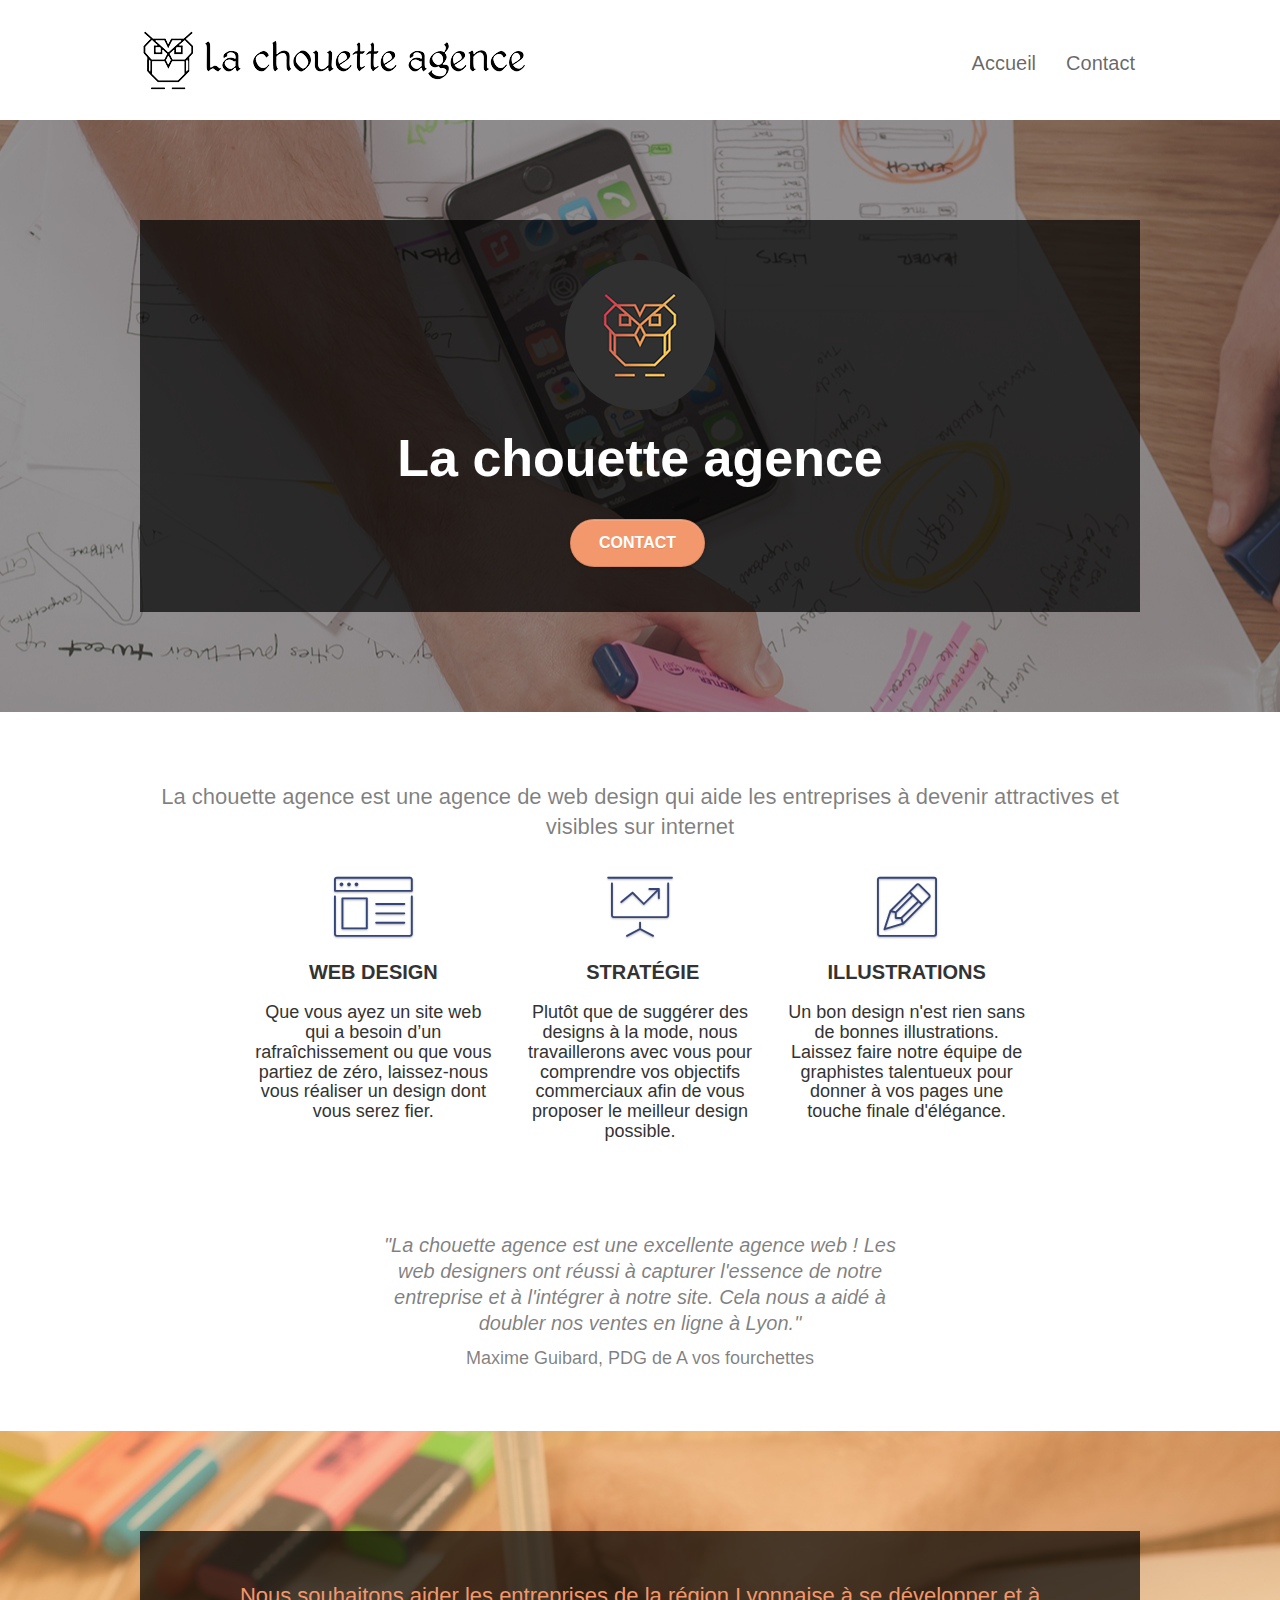
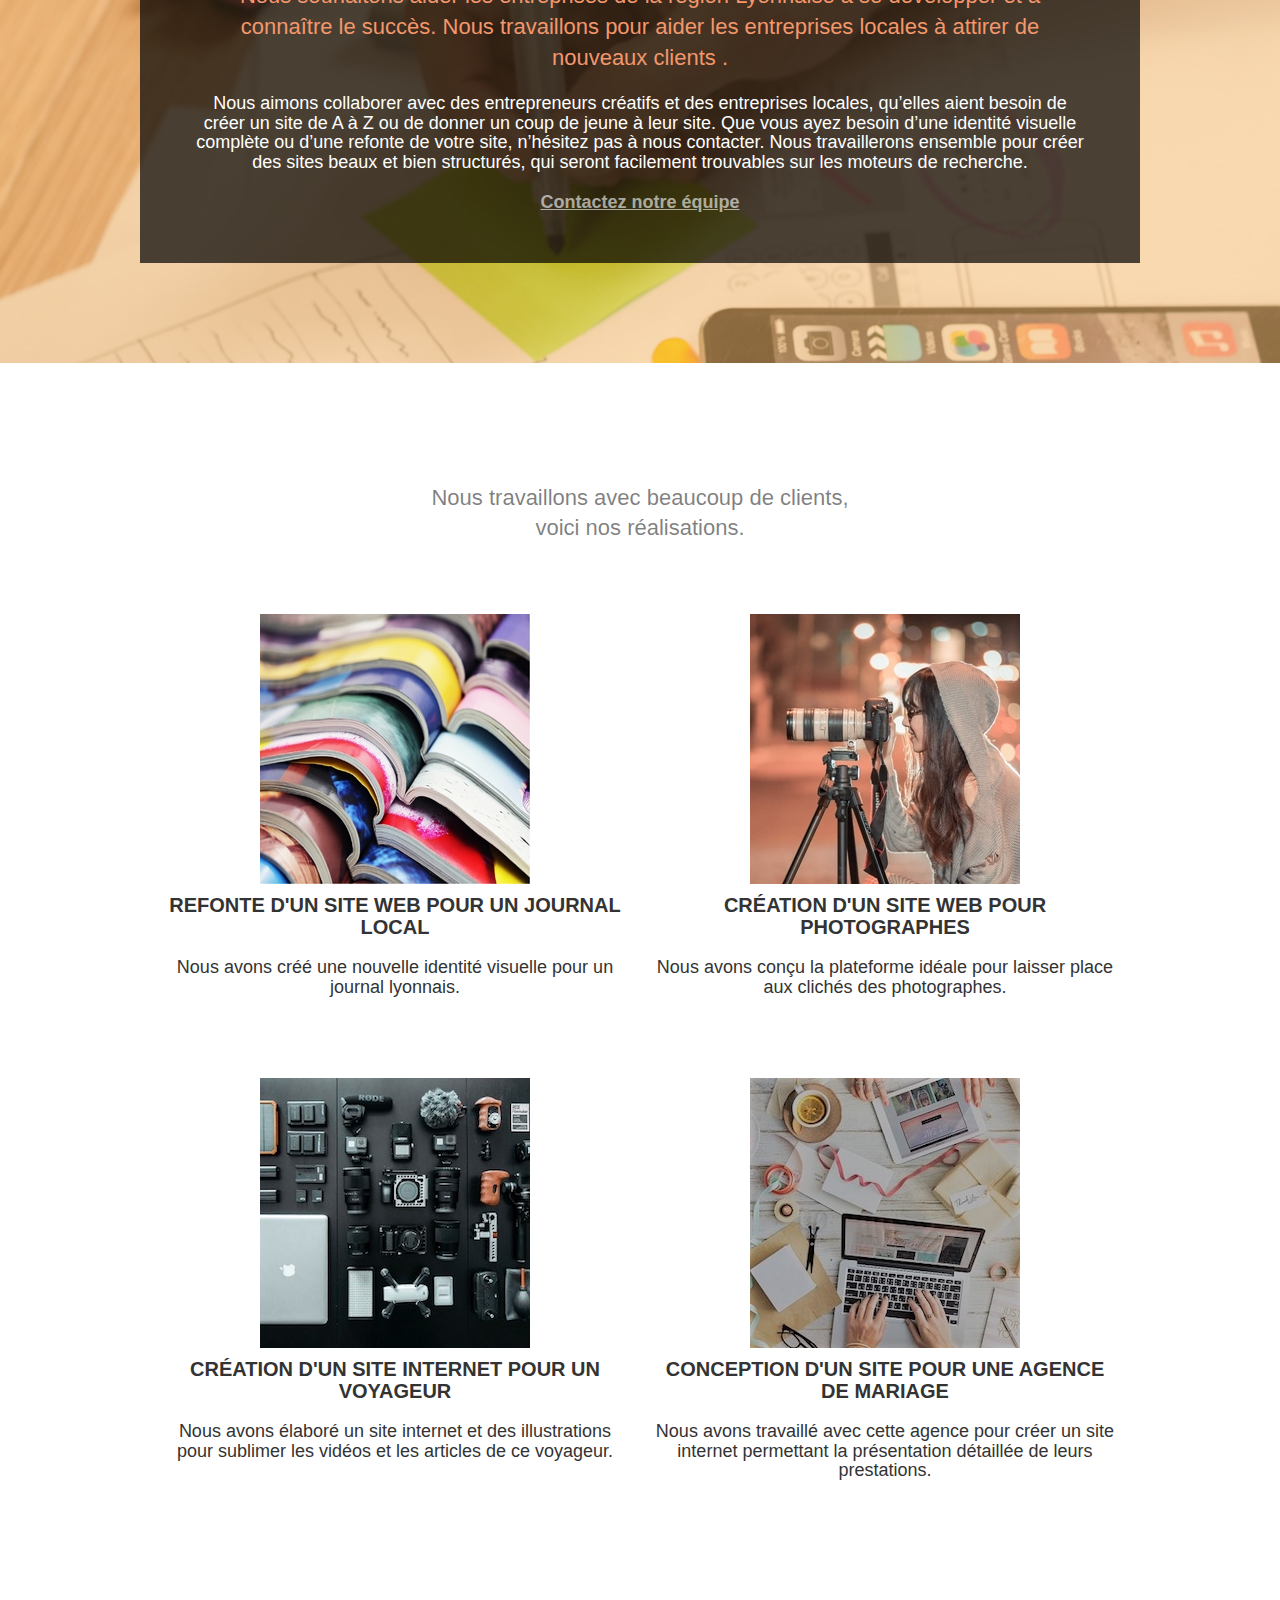
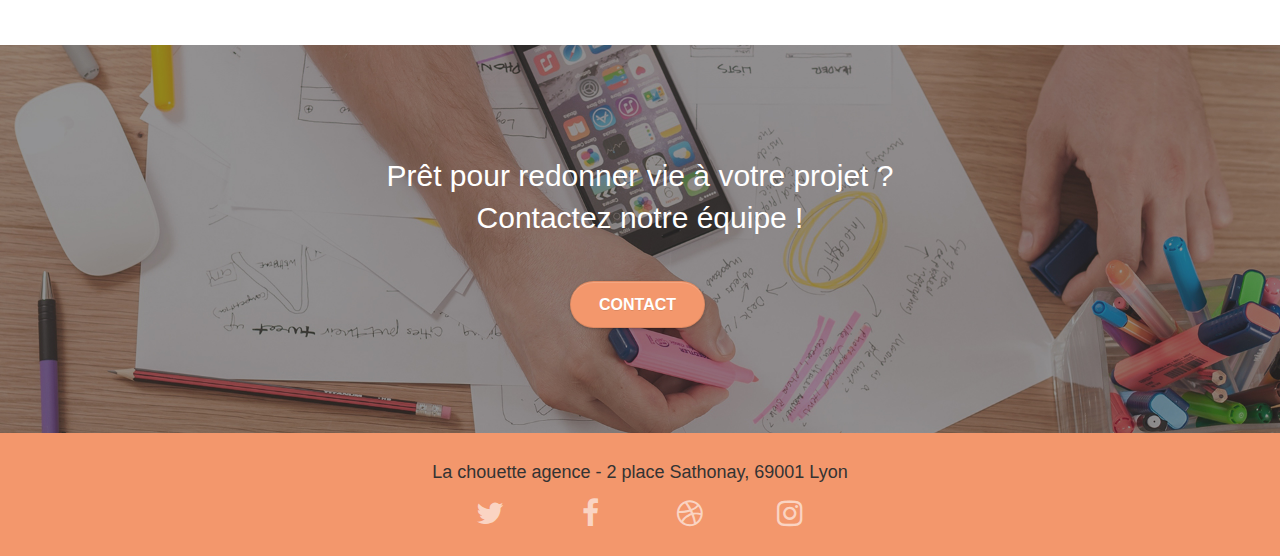
<file: index.html>
<!doctype html>
<html lang="fr">
<head>
    <meta charset="utf-8">
    <meta name="viewport" content="width=device-width, initial-scale=1, shrink-to-fit=no">
    <meta http-equiv="X-UA-Compatible" content="ie=edge">
    <meta name="robots" content="index,follow">
    <meta name="description" content="Découvrez La Chouette Agence, votre agence web et mobile à Lyon. Nous concevons pour vous des solutions digitales créatives, innovantes et sécurisées." />
    <link rel="icon" type="image/png" sizes="32x32" href="favicon.jpg">
    <link rel="stylesheet" type="text/css" href="./css/bootstrap.css">
    <link rel="stylesheet" type="text/css" href="style.css">
    <link rel="stylesheet" type="text/css" href="./css/font-awesome.css">
    <link rel="stylesheet" type="text/css" href="./css/et-line.css" />

    <title>La Chouette Agence web et mobile à Lyon</title>

    <!-- Analytics -->

    <!-- Analytics END -->
</head>

<body>
<!-- Principal conteneur -->
<div class="page-container">

    <!-- header -->
    <header class="bloc bgc-white l-bloc " id="bloc-0">
        <div class="container bloc-sm">
            <nav class="navbar row">
                <div class="navbar-header">
                    <a class="navbar-brand" href="index.html"><img src="img/logo_chouette_agence.png" alt="logo la chouette agence" height="72" /></a>
                    <button id="nav-toggle" type="button" class="ui-navbar-toggle navbar-toggle" data-toggle="collapse" data-target=".navbar-1">
                        <span class="sr-only">Toggle navigation</span><span class="icon-bar"></span><span
                            class="icon-bar"></span><span class="icon-bar"></span>
                    </button>
                </div>
                <div class="collapse navbar-collapse navbar-1 special-dropdown-nav">
                    <ul class="site-navigation nav navbar-nav">
                        <li>
                            <a href="index.html">Accueil</a>
                        </li>
                        <li>
                            <a href="contact.html">Contact</a>
                        </li>
                    </ul>
                </div>
            </nav>
        </div>
    </header>
    <!-- header END -->

    <main>
        <!-- section-presentation -->
        <section class="bloc d-bloc bg-t-edge bg-banner" id="bloc-1-hero">
            <div class="container bloc-lg">
                <div class="row tight-width-whitespace black-background">
                    <div class="col-sm-12">
                        <img src="img/logo.png" class="center-block image-resize-mode" alt="Logo de la chouette agence" />
                        <h1 class="text-center hero-bloc-text btn-rd white">
                            La chouette agence
                        </h1>
                        <div class="text-center">
                            <a href="contact.html" class="btn btn-lg btn-clean btn-rd cta-hero btn-atomic-tangerine" id="cta-hero">Contact</a>
                        </div>
                    </div>
                </div>
            </div>
        </section>
        <!-- section-presentation END -->

        <!-- bloc-2-services -->
        <div class="bloc bgc-white l-bloc" id="bloc-2-services">
            <div class="container bloc-md">
                <div class="row">
                    <div class="col-sm-12 text-center">
                        <h2>La chouette agence est une agence de web design qui aide les entreprises à devenir attractives et visibles sur internet</h2>
                    </div>
                </div>
                <div class="row offset-lg med-width-whitespace">
                    <div class="col-sm-4">
                        <div class="text-center">
                            <span class="et-icon-browser sm-shadow icon-dark-slate-blue icons icon-lg"></span>
                        </div>
                        <h3 class="mg-md text-center">
                            Web design
                        </h3>
                        <div class="text-center">
                            <h4>
                                Que vous ayez un site web qui a besoin d&rsquo;un rafraîchissement ou que vous partiez de zéro, laissez-nous vous réaliser un design dont vous serez fier.
                            </h4>
                        </div>
                    </div>
                    <div class="col-sm-4">
                        <div class="text-center">
                            <span class="et-icon-presentation sm-shadow icon-dark-slate-blue icons icon-lg"></span>
                        </div>
                        <h3 class="mg-md text-center">
                            &nbsp;Stratégie
                        </h3>
                        <div class="text-center">
                            <h4>
                                Plutôt que de suggérer des designs à la mode, nous travaillerons avec vous pour comprendre vos objectifs commerciaux afin de vous proposer le meilleur design possible.
                            </h4>
                        </div>
                    </div>
                    <div class="col-sm-4">
                        <div class="text-center">
                            <span class="et-icon-edit sm-shadow icon-dark-slate-blue icons icon-lg"></span>
                        </div>
                        <h3 class="mg-md text-center">
                            Illustrations
                        </h3>
                        <div class="text-center">
                            <h4>Un bon design n'est rien sans de bonnes illustrations. Laissez faire notre équipe de graphistes talentueux pour donner à vos pages une touche finale d'élégance.</h4>
                        </div>
                    </div>
                </div>
                <div class="row offset-lg offset">
                    <div class="col-xs-12 col-md-8 col-md-offset-2 text-center">
                        <p class="statement-bloc-text">"La chouette agence est une excellente agence web ! Les web designers ont réussi à capturer l'essence de notre entreprise et à l'intégrer à notre site. Cela nous a aidé à doubler nos ventes en ligne à Lyon."</p>
                        <p></p>
                        <p>Maxime Guibard, PDG de A vos fourchettes</p>
                    </div>
                </div>
            </div>
        </div>
        <!-- bloc-2-services END -->

        <!-- bloc-3-what-i-do -->
        <div class="bloc tc-white bgc-atomic-tangerine bg-presentation d-bloc" id="bloc-3-what-i-do">
            <div class="container bloc-lg">
                <div class="row tight-width-whitespace black-background">
                    <div class="col-sm-12">
                        <h2 class="mg-md text-center tc-white">
                            Nous souhaitons aider les entreprises de la région Lyonnaise à se développer et à connaître le succès. Nous travaillons pour aider les entreprises locales à attirer de nouveaux clients .<br>
                        </h2>
                        <h4 class="text-center white">
                            Nous aimons collaborer avec des entrepreneurs créatifs et des entreprises locales, qu’elles aient besoin de créer un site de A à Z ou de donner un coup de jeune à leur site. Que vous ayez besoin d’une identité visuelle complète ou d’une refonte de votre
                            site, n’hésitez pas à nous contacter. Nous travaillerons ensemble pour créer des sites beaux et bien structurés, qui seront facilement trouvables sur les moteurs de recherche.<br>
                            <br><a class="ltc-white bold-link" href="contact.html">Contactez notre équipe</a><br>
                        </h4>
                    </div>
                </div>
            </div>
        </div>
        <!-- bloc-3-what-i-do END -->

        <!-- bloc-4-portfolio -->
        <div class="bloc bgc-white l-bloc" id="bloc-4-portfolio">
            <div class="container bloc-lg">
                <div class="row">
                    <div class="col-sm-12 text-center">
                        <h2>
                            Nous travaillons avec beaucoup de clients, <br /> voici nos réalisations.
                        </h2>
                    </div>
                </div>
                <div class="row bgc-white tight-width-whitespace portfolio-row">
                    <div class="col-sm-6">
                        <a href="#" data-lightbox="img/01_newspaper_med.jpg" data-gallery-id="gallery-1" data-caption="Refonte d'un site web pour un journal local" data-frame="snapshot-lb"><img src="img/01_newspaper_small.jpg" class="center-block" alt="Site web pour un journal local" /></a>
                        <h3 class="mg-md text-center">
                            Refonte d'un site web pour un journal local
                        </h3>
                        <h4 class="text-center">
                            Nous avons créé une nouvelle identité visuelle pour un journal lyonnais.
                        </h4>
                    </div>
                    <div class="col-sm-6">
                        <a href="#" data-lightbox="img/02_photographer_med.jpg" data-gallery-id="gallery-1" data-caption="Création d'un site web pour photographes" data-frame="snapshot-lb"><img src="img/02_photographer_small.jpg" class="center-block" alt="site web pour photographes" /></a>
                        <h3 class="mg-md text-center">
                            Création d'un site web pour photographes
                        </h3>
                        <h4 class="text-center">
                            Nous avons conçu la plateforme idéale pour laisser place aux clichés des photographes.
                        </h4>
                    </div>
                </div>
                <div class="row bgc-white tight-width-whitespace portfolio-row">
                    <div class="col-sm-6">
                        <a href="#" data-lightbox="img/03_travel_med.jpg" data-gallery-id="gallery-1" data-caption="Création d'un site internet pour un voyageur" data-frame="snapshot-lb"><img src="img/03_travel_small.jpg" class="center-block" alt="site web pour voyageur" /></a>
                        <h3 class="mg-md text-center">
                            Création d'un site internet pour un voyageur
                        </h3>
                        <h4 class="text-center">
                            Nous avons élaboré un site internet et des illustrations pour sublimer les vidéos et les articles de ce voyageur.
                        </h4>
                    </div>
                    <div class="col-sm-6">
                        <a href="#" data-lightbox="img/04_wedding_med.jpg" data-gallery-id="gallery-1" data-caption="Conception d'un site pour une agence de mariage" data-frame="snapshot-lb"><img src="img/04_wedding_small.jpg" class="center-block" alt="Création d'un site web pour agence de mariage" /></a>
                        <h3 class="mg-md text-center">
                            Conception d'un site pour une agence de mariage
                        </h3>
                        <h4 class="text-center">
                            Nous avons travaillé avec cette agence pour créer un site internet permettant la présentation détaillée de leurs prestations.
                        </h4>
                    </div>
                </div>
            </div>
        </div>
        <!-- bloc-4-portfolio END -->


        <!-- bloc-5-cta -->
        <div class="bloc bgc-dark-slate-blue bg-banner d-bloc" id="bloc-5-cta">
            <div class="container bloc-lg">
                <div class="row">
                    <h2 class="mg-md text-center white">Prêt pour redonner vie à votre projet ?<br /> Contactez notre équipe !</h2>
                    <div class="col-sm-12 text-center">
                        <a href="contact.html" class="btn btn-atomic-tangerine btn-clean btn-rd btn-lg cta-hero">Contact</a>
                    </div>
                </div>
            </div>
        </div>
        <!-- bloc-5-cta END -->
    </main>
    <!-- Footer - bloc-8 -->
    <footer class="bloc bgc-atomic-tangerine d-bloc" id="bloc-8">
        <div class="container bloc-sm">
            <div class="row">
                <div class="col-sm-12">
                    <h4 class="text-center">
                        La chouette agence - 2 place Sathonay, 69001 Lyon<br>
                    </h4>
                    <div class="row ext-link">
                        <div class="col-sm-3">
                            <div class="text-center">
                                <a title="twitter" class="ext-link" href="https://twitter.com/" target=_blank><span
                                        class="fa fa-twitter icon-md"></span></a>
                            </div>
                        </div>
                        <div class="col-sm-3">
                            <div class="text-center">
                                <a title="facebook" class="ext-link" href="https://www.facebook.com//" target=_blank><span class="fa fa-facebook icon-md"></span></a>
                            </div>
                        </div>
                        <div class="col-sm-3">
                            <div class="text-center">
                                <a title="dribble" class="ext-link" href="https://dribbble.com/" target=_blank><span
                                        class="fa fa-dribbble icon-md"></span></a>
                            </div>
                        </div>
                        <div class="col-sm-3">
                            <div class="text-center">
                                <a title="instagram" class="ext-link" href="https://www.instagram.com/" target=_blank><span class="fa fa-instagram icon-md"></span></a>
                            </div>
                        </div>
                    </div>
                </div>
            </div>
        </div>
    </footer>
    <!-- Footer - bloc-8 END -->

</div>
<!-- Principal conteneur END -->

<script src="./js/jquery-2.1.0.js"></script>
<script src="./js/bootstrap.js"></script>
<script src="./js/blocs.js"></script>
<script src="./js/jquery.touchSwipe.js" defer></script>
<script src="./js/gmaps.js"></script>

</body>

</html>
</file>
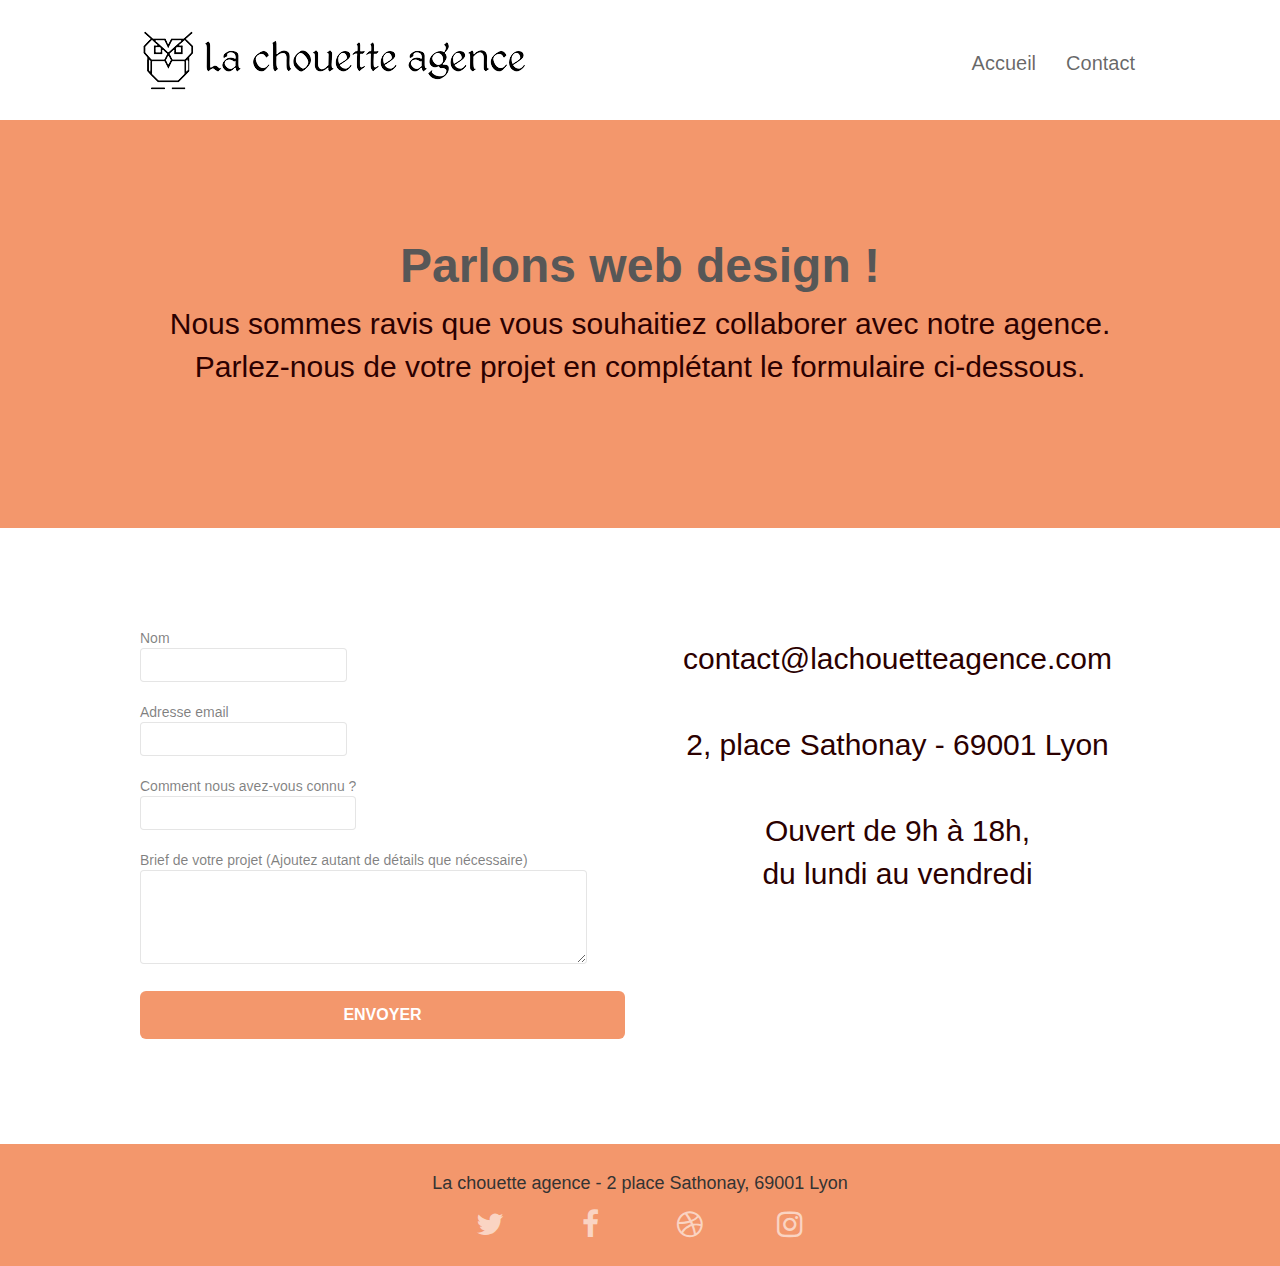
<file: contact.html>
<!doctype html>
<html lang="fr">

<head>
    <meta charset="utf-8">
    <meta name="description" content="Ensemble nous avons la possibilité de donner vie à vos projets d’applications web et mobile ! Contactez l’équipe de la Chouette Agence." />
    <meta name="viewport" content="width=device-width, initial-scale=1.0">
    <link rel="shortcut icon" type="image/png" href="favicon.jpg">

    <link rel="stylesheet" type="text/css" href="./css/bootstrap.css">
    <link rel="stylesheet" type="text/css" href="style.css">
    <link rel="stylesheet" type="text/css" href="./css/font-awesome.css">

    <title>Contactez la Chouette Agence</title>

    <!-- Analytics -->

    <!-- Analytics END -->

</head>

<body>
    <!-- Principal conteneur -->
    <div class="page-container">

        <!-- header -->
        <header class="bloc bgc-white l-bloc " id="bloc-0">
            <div class="container bloc-sm">
                <nav class="navbar row">
                    <div class="navbar-header">
                        <a class="navbar-brand" href="index.html" title="Accueil"><img src="img/logo_chouette_agence.png" alt="logo la chouette agence" height="72" /></a>
                        <button id="nav-toggle" type="button" class="ui-navbar-toggle navbar-toggle" data-toggle="collapse" data-target=".navbar-1">
							<span class="sr-only">Toggle navigation</span><span class="icon-bar"></span><span
								class="icon-bar"></span><span class="icon-bar"></span>
						</button>
                    </div>
                    <div class="collapse navbar-collapse navbar-1 special-dropdown-nav">
                        <ul class="site-navigation nav navbar-nav">
                            <li>
                                <a href="index.html">Accueil</a>
                            </li>
                            <li>
                                <a href="contact.html">Contact</a>
                            </li>
                        </ul>
                    </div>
                </nav>
            </div>
        </header>
        <!-- header END -->

        <!-- bloc-1-presentation -->
        <div class="bloc bgc-dark-slate-blue bg-banniere d-bloc bg-t-edge bloc-bg-texture texture-paper b-parallax" id="bloc-1-hero">
        </div>
        <!-- bloc-1-presentation END -->

        <!-- bloc-6 -->
        <div class="bloc bg-repeat bgc-atomic-tangerine d-bloc bloc-bg-texture" id="bloc-6">
            <div class="container bloc-lg">
                <div class="row">
                    <div class="col-sm-12">
                        <h1 class="text-center hero-bloc-text">
                            Parlons web design !
                        </h1>
                        <div class="text-center mg-lg">
                            Nous sommes ravis que vous souhaitiez collaborer avec notre agence.<br> Parlez-nous de votre projet en complétant le formulaire ci-dessous.
                        </div>
                    </div>
                </div>
            </div>
        </div>
        <!-- bloc-6 END -->

        <!-- bloc-7 -->
        <div class="bloc bgc-white l-bloc" id="bloc-7">
            <div class="container bloc-lg">
                <div class="row">
                    <div class="col-sm-6">
                        <form id="form_1">
                            <div class="form-group">
                                <label>
							Nom	
                            <input id="name" class="form-control" required placeholder="" />
					</label>
                            </div>
                            <div class="form-group">
                                <label>
							Adresse email
                            <input id="email" class="form-control" type="email" required placeholder="" />
					</label>
                            </div>
                            <div class="form-group">
                                <label>
							Comment nous avez-vous connu ?
							<input class="form-control" required id="input_504" placeholder="" />
						</label>

                            </div>
                            <div class="form-group">
                                <label>
							Brief de votre projet (Ajoutez autant de détails que nécessaire)<br>
                            <textarea id="message" class="form-control" rows="4" cols="50" required placeholder=""></textarea>
					</label>
                            </div>
                            <button class="bloc-button btn btn-lg btn-block cta-hero btn-atomic-tangerine" type="submit">
						Envoyer
					        </button>
                        </form>
                    </div>
                    <div class="col-sm-6 text-center mg-lg">
                        contact@lachouetteagence.com
                        <br><br>2, place Sathonay - 69001 Lyon
                        <br><br>Ouvert de 9h à 18h,<br>du lundi au vendredi
                    </div>
                </div>
            </div>
        </div>
        <!-- bloc-7 END -->

        <!-- ScrollToTop Button -->
        <div class="bloc-button btn btn-d scrollToTop" onclick="scrollToTarget('1')"><span class="fa fa-chevron-up"></span></div>
        <!-- ScrollToTop Button END-->

        <!-- Footer - bloc-8 -->
        <footer class="bloc bgc-atomic-tangerine d-bloc" id="bloc-8">
            <div class="container bloc-sm">
                <div class="row">
                    <div class="col-sm-12">
                        <h4 class="text-center">
                            La chouette agence - 2 place Sathonay, 69001 Lyon<br>
                        </h4>
                        <div class="row ext-link">
                            <div class="col-sm-3">
                                <div class="text-center">
                                    <a title="twitter" class="ext-link" href="https://twitter.com/" target=_blank><span
                                    class="fa fa-twitter icon-md"></span></a>
                                </div>
                            </div>
                            <div class="col-sm-3">
                                <div class="text-center">
                                    <a title="facebook" class="ext-link" href="https://www.facebook.com/" target=_blank><span class="fa fa-facebook icon-md"></span></a>
                                </div>
                            </div>
                            <div class="col-sm-3">
                                <div class="text-center">
                                    <a title="dribble" class="ext-link" href="https://dribbble.com/" target=_blank><span
                                    class="fa fa-dribbble icon-md"></span></a>
                                </div>
                            </div>
                            <div class="col-sm-3">
                                <div class="text-center">
                                    <a title="instagram" class="ext-link" href="https://www.instagram.com/" target=_blank><span class="fa fa-instagram icon-md"></span></a>
                                </div>
                            </div>
                        </div>
                    </div>
                </div>
            </div>
        </footer>
        <!-- Footer - bloc-8 END -->

    </div>
    <!-- Principal conteneur END -->

    <script src="./js/jquery-2.1.0.js"></script>
    <script src="./js/bootstrap.js"></script>
    <script src="./js/blocs.js"></script>
    <script src="./js/jquery.touchSwipe.js" defer></script>
    <script src="./js/gmaps.js"></script>

</body>

</html>
</file>
<file: style.css>
body {
    margin: 0;
    padding: 0;
    background: #FFF;
    overflow-x: hidden;
    -webkit-font-smoothing: antialiased;
    -moz-osx-font-smoothing: grayscale;
}

a,
button {
    transition: all .3s ease-in-out;
    outline: none!important;
}

a:hover {
    text-decoration: none;
    cursor: pointer;
}

#page-loading-blocs-notifaction {
    position: fixed;
    top: 0;
    bottom: 0;
    width: 100%;
    z-index: 100000;
    background: #FFFFFF url("img/pageload-spinner.gif") no-repeat center center;
}

.bloc {
    width: 100%;
    clear: both;
    background: 50% 50% no-repeat;
    padding: 0 50px;
    -webkit-background-size: cover;
    -moz-background-size: cover;
    -o-background-size: cover;
    background-size: cover;
    position: relative;
}

.bloc .container {
    padding-left: 0;
    padding-right: 0;
}

.bloc-lg {
    padding: 100px 50px;
}

.bloc-md {
    padding: 50px;
}

.bloc-sm {
    padding: 20px 50px;
}

.bg-center,
.bg-l-edge,
.bg-r-edge,
.bg-t-edge,
.bg-b-edge,
.bg-tl-edge,
.bg-bl-edge,
.bg-tr-edge,
.bg-br-edge,
.bg-repeat {
    -webkit-background-size: auto!important;
    -moz-background-size: auto!important;
    -o-background-size: auto!important;
    background-size: auto!important;
}

.bg-repeat {
    background: repeat;
}

.bg-t-edge {
    background: top no-repeat;
}

.bloc-bg-texture::before {
    content: "";
    background-size: 2px 2px;
    position: absolute;
    top: 0;
    bottom: 0;
    left: 0;
    right: 0;
}

.b-parallax {
    background-attachment: fixed;
}

.d-bloc {
    color: rgba(255, 255, 255, .7);
}

.d-bloc button:hover {
    color: rgba(255, 255, 255, .9);
}

.d-bloc .icon-round,
.d-bloc .icon-square,
.d-bloc .icon-rounded,
.d-bloc .icon-semi-rounded-a,
.d-bloc .icon-semi-rounded-b {
    border-color: rgba(255, 255, 255, .9);
}

.d-bloc .divider-h span {
    border-color: rgba(255, 255, 255, .2);
}

.d-bloc .a-btn,
.d-bloc .navbar a,
.d-bloc .navbar-brand,
.d-bloc a .icon-sm,
.d-bloc a .icon-md,
.d-bloc a .icon-lg,
.d-bloc a .icon-xl,
.d-bloc h1 a,
.d-bloc h2 a,
.d-bloc h3 a,
.d-bloc h4 a,
.d-bloc h5 a,
.d-bloc h6 a,
.d-bloc p a {
    color: rgba(255, 255, 255, .6);
}

.d-bloc .a-btn:hover,
.d-bloc .navbar a:hover,
.d-bloc .navbar-brand:hover,
.d-bloc a:hover .icon-sm,
.d-bloc a:hover .icon-md,
.d-bloc a:hover .icon-lg,
.d-bloc a:hover .icon-xl,
.d-bloc h1 a:hover,
.d-bloc h2 a:hover,
.d-bloc h3 a:hover,
.d-bloc h4 a:hover,
.d-bloc h5 a:hover,
.d-bloc h6 a:hover,
.d-bloc p a:hover {
    color: rgba(255, 255, 255, 1);
}

.d-bloc .navbar-toggle .icon-bar {
    background: rgba(255, 255, 255, 1);
}

.d-bloc .btn-wire,
.d-bloc .btn-wire:hover {
    color: rgba(255, 255, 255, 1);
    border-color: rgba(255, 255, 255, 1);
}

.d-bloc .panel {
    color: rgba(0, 0, 0, .5);
}

.d-bloc .panel button:hover {
    color: rgba(0, 0, 0, .7);
}

.d-bloc .panel icon {
    border-color: rgba(0, 0, 0, .7);
}

.d-bloc .panel .divider-h span {
    border-color: rgba(0, 0, 0, .1);
}

.d-bloc .panel .a-btn {
    color: rgba(0, 0, 0, .6);
}

.d-bloc .panel .a-btn:hover {
    color: rgba(0, 0, 0, 1);
}

.d-bloc .panel .btn-wire,
.d-bloc .panel .btn-wire:hover {
    color: rgba(0, 0, 0, .7);
    border-color: rgba(0, 0, 0, .3);
}

.d-bloc .panel,
.l-bloc {
    color: rgba(0, 0, 0, .5);
}

.d-bloc .panel button:hover,
.l-bloc button:hover {
    color: rgba(0, 0, 0, .7);
}

.l-bloc .icon-round,
.l-bloc .icon-square,
.l-bloc .icon-rounded,
.l-bloc .icon-semi-rounded-a,
.l-bloc .icon-semi-rounded-b {
    border-color: rgba(0, 0, 0, .7);
}

.d-bloc .panel .divider-h span,
.l-bloc .divider-h span {
    border-color: rgba(0, 0, 0, .1);
}

.d-bloc .panel .a-btn,
.l-bloc .a-btn,
.l-bloc .navbar a,
.l-bloc .navbar-brand,
.l-bloc a .icon-sm,
.l-bloc a .icon-md,
.l-bloc a .icon-lg,
.l-bloc a .icon-xl,
.l-bloc h1 a,
.l-bloc h2 a,
.l-bloc h3 a,
.l-bloc h4 a,
.l-bloc h5 a,
.l-bloc h6 a,
.l-bloc p a {
    color: rgba(0, 0, 0, .6);
}

.d-bloc .panel .a-btn:hover,
.l-bloc .a-btn:hover,
.l-bloc .navbar a:hover,
.l-bloc .navbar-brand:hover,
.l-bloc a:hover .icon-sm,
.l-bloc a:hover .icon-md,
.l-bloc a:hover .icon-lg,
.l-bloc a:hover .icon-xl,
.l-bloc h1 a:hover,
.l-bloc h2 a:hover,
.l-bloc h3 a:hover,
.l-bloc h4 a:hover,
.l-bloc h5 a:hover,
.l-bloc h6 a:hover,
.l-bloc p a:hover {
    color: rgba(0, 0, 0, 1);
}

.l-bloc .navbar-toggle .icon-bar {
    color: rgba(0, 0, 0, .6);
}

.d-bloc .panel .btn-wire,
.d-bloc .panel .btn-wire:hover,
.l-bloc .btn-wire,
.l-bloc .btn-wire:hover {
    color: rgba(0, 0, 0, .7);
    border-color: rgba(0, 0, 0, .3);
}

.offset {
    margin-top: 30px;
}

.offset-lg {
    margin-top: 80px;
}

.row-no-gutters {
    margin-right: 0;
    margin-left: 0;
}

.row.row-no-gutters>[class^="col-"],
.row.row-no-gutters>[class*=" col-"] {
    padding-right: 0;
    padding-left: 0;
}

#bloc-1-hero h1 {
    font-size: 52px;
    color: white;
}

.navbar {
    margin-bottom: 0;
    z-index: 1;
}

.navbar-brand {
    height: auto;
    padding: 3px 15px;
    font-size: 25px;
    font-weight: normal;
    font-weight: 600;
    line-height: 44px;
}

.navbar-brand img {
    max-height: 200px;
    margin: 0 5px 0 0;
    display: inline;
}

.navbar-brand img[src$=svg] {
    min-width: 100px;
}

.nav-center .navbar-brand img {
    margin: 0;
}

.navbar .nav {
    padding-top: 2px;
    margin-right: -16px;
    float: right;
    z-index: 1;
}


/********************** Agrandissement Font NavLink ***********************/

.nav>li {
    float: left;
    margin-top: 4px;
    font-size: 20px;
}

.navbar-nav .open .dropdown-menu>li>a {
    text-align: inherit;
}

.nav>li a:hover,
.nav>li a:focus {
    background: transparent;
}

.navbar-toggle {
    margin: 10px 10px 0 0;
    border: 0px;
}

.navbar-toggle:hover {
    background: transparent;
}

.navbar-toggle .icon-bar {
    background-color: rgba(0, 0, 0, .5);
    width: 26px;
}

.nav-invert .navbar .nav {
    float: left;
}

.nav-invert .navbar-header,
.nav-invert .navbar-brand {
    float: right;
    position: relative;
    z-index: 2;
}

@media (min-width: 768px) {
    .site-navigation {
        position: absolute;
        top: 50%;
        right: 20px;
        transform: translate(0, -50%);
        -webkit-transform: translateY(-50%);
    }
    .nav>li .dropdown-menu a,
    .nav>li .dropdown-menu a:hover {
        color: #484848;
    }
    .nav-invert .site-navigation {
        left: 0;
        right: 0;
    }
    .nav-center {
        text-align: center;
    }
    .nav-center .navbar-header {
        width: 100%;
    }
    .nav-center .navbar-header,
    .nav-center .navbar-brand,
    .nav-center .nav>li {
        float: none;
        display: inline-block;
    }
    .nav-center .site-navigation {
        position: relative;
        width: 100%;
        right: 0;
        margin-right: 0px;
        margin-top: 20px;
    }
    .nav-center.mini-nav .navbar-toggle {
        float: none;
        margin: 10px auto 0;
    }
}

.nav>li>.dropdown a {
    background: none;
    display: block;
    padding: 14px 15px;
}

nav .caret {
    margin: 0 5px;
}

.dropdown-menu .dropdown-menu {
    top: -8px;
    left: 100%;
}

.dropdown-menu .dropmenu-flow-right {
    top: 100%;
    left: 0;
    margin-left: -1px;
    border-top-left-radius: 0;
    border-top-right-radius: 0;
}

.dropdown-menu .dropdown span {
    border: 4px solid black;
    border-top-color: transparent;
    border-right-color: transparent;
    border-bottom-color: transparent;
    margin: 6px -5px 0 0;
    float: right;
}

.mg-md {
    margin-top: 10px;
    margin-bottom: 20px;
}

.mg-lg {
    margin-top: 10px;
    margin-bottom: 40px;
    color: #2B0000;
    font-size: 30px;
}

.btn {
    margin: 0 5px 5px 0;
}

.btn.pull-right {
    margin: 0 0 5px 5px;
}

.btn-d,
.btn-d:hover,
.btn-d:focus {
    color: #FFF;
    background: rgba(0, 0, 0, .3);
}

button {
    outline: none;
}

.btn-rd {
    border-radius: 40px;
}

.btn-clean {
    border: 1px solid rgba(0, 0, 0, .08);
    border-bottom-color: rgba(0, 0, 0, .1);
    text-shadow: 0 1px 0 rgba(0, 0, 1, .1);
    box-shadow: 0 1px 3px rgba(0, 0, 1, .25), inset 0 1px 0 0 rgba(255, 255, 255, .15);
}

.icon-md {
    font-size: 30px;
}

.icon-lg {
    font-size: 60px;
}

.sm-shadow {
    text-shadow: 0 1px 2px rgba(0, 0, 0, 0.3);
}

.panel-sq,
.panel-sq .panel-heading,
.panel-sq .panel-footer {
    border-radius: 0;
}

.panel-rd {
    border-radius: 30px;
}

.panel-rd .panel-heading {
    border-radius: 29px 29px 0 0;
}

.panel-rd .panel-footer {
    border-radius: 0 0 29px 29px;
}

.form-control {
    border-color: rgba(0, 0, 0, .1);
    box-shadow: none;
}

.scrollToTop {
    width: 40px;
    height: 40px;
    position: fixed;
    bottom: 20px;
    right: 20px;
    opacity: 0;
    z-index: 500;
    transition: all .3s ease-in-out;
}

.scrollToTop span {
    margin-top: 6px;
}

.showScrollTop {
    font-size: 14px;
    opacity: 1;
}

a[data-lightbox] {
    position: relative;
    display: block;
    text-align: center;
}

a[data-lightbox]:hover::before {
    content: "+";
    font-family: "HelveticaNeue-Light", "Helvetica Neue Light", "Helvetica Neue", Helvetica, Arial;
    font-size: 32px;
    width: 50px;
    height: 50px;
    margin-left: -25px;
    border-radius: 50%;
    background: rgba(0, 0, 0, .6);
    color: #FFF;
    font-weight: 100;
    z-index: 1;
    position: absolute;
    top: 50%;
    transform: translateY(-50%);
    -webkit-transform: translateY(-50%);
}

a[data-lightbox]:hover img {
    opacity: 0.6;
    -webkit-animation-fill-mode: none;
    animation-fill-mode: none;
}

#lightbox-modal {
    display: flex;
    align-items: center;
}

#lightbox-modal .modal-dialog {
    width: 90%;
    max-width: 900px;
    margin: 0 auto 0;
}

#lightbox-modal .modal-dialog img {
    max-height: 90vh;
    margin: 0 auto;
}

.lightbox-caption {
    padding: 20px;
    color: #FFF;
    background: rgba(0, 0, 0, .5);
    position: absolute;
    left: 15px;
    right: 15px;
    bottom: 5px;
}

.close-lightbox {
    color: #FFF;
    font-size: 30px;
    position: absolute;
    top: 20px;
    right: 20px;
    z-index: 20;
    background: rgba(0, 0, 0, .5);
    border: none;
    line-height: 30px;
    padding: 0 9px 5px;
    opacity: 0.3;
}

.close-lightbox:hover,
.next-lightbox:hover,
.prev-lightbox:hover {
    opacity: 1.0;
    color: #FFF;
}

.next-lightbox,
.prev-lightbox {
    font-size: 20px;
    color: rgba(255, 255, 255, .9);
    background: rgba(0, 0, 0, .5);
    transition: all .2s ease-in-out;
    position: absolute;
    top: 45%;
    z-index: 1;
    opacity: 0.4;
}

.next-lightbox {
    padding: 6px 8px 1px 13px;
    right: 25px;
}

.prev-lightbox {
    padding: 6px 13px 1px 10px;
    left: 25px;
}

.snapshot-lb .modal-body {
    padding-bottom: 45px;
}

.snapshot-lb .lightbox-caption {
    padding: 0;
    color: rgba(0, 0, 0, .5);
    background: none;
}

h1,
h2,
h3,
h4,
h5,
h6,
p,
label,
.btn,
a {
    font-family: "helvetica";
    font-weight: 400;
}

.container {
    max-width: 1000px;
}

.hero-bloc-text {
    font-size: 48px;
    color: #575757;
    font-weight: bold;
}

.hero-bloc-text-sub {
    font-size: 36px;
}

.statement-bloc-text {
    line-height: 26px;
    font-style: italic;
    font-size: 20px;
    text-align: center;
    font-weight: lighter;
    max-width: 520px;
    margin: auto auto auto auto;
}

p {
    font-size: 18px;
}

.tight-width-whitespace {
    margin: auto auto auto auto;
    padding: 10px;
    background: #000000c7;
    ;
}

.h1 {
    font-size: 20px;
    font-family: "Open Sans";
}

.cta-hero {
    margin-top: 22px;
    text-transform: uppercase;
    padding: 12px 28px 12px 28px;
    font-size: 16px;
    font-weight: 700;
}

.ext-link {
    text-align: center;
    font-size: 30px;
    max-width: 400px;
    margin: auto;
}

h2 {
    font-size: 22px;
    line-height: 1.4em;
}

h3 {
    font-size: 20px;
    text-transform: uppercase;
    font-weight: 700;
    color: #333333;
}

.med-width-whitespace {
    max-width: 800px;
    margin: auto auto auto auto;
    box-shadow: 0px 0px 0px #000000;
}

h4 {
    color: #333333;
}

.icons {
    margin-bottom: 14px;
    margin-top: 24px;
}

.white {
    color: #FFFFFF;
}

.portfolio-thumb {
    margin-bottom: 24px;
}

.portfolio-row {
    margin-bottom: 44px;
    margin-top: 50px;
}

.avatar {
    box-shadow: 0px 4px 9px rgba(0, 0, 0, 0.3);
}


/************** Ajustement des couleurs et transparences Backgrounds encadrés  ****************/

.yellow-background {
    background-color: rgba(165, 147, 99, 0.7);
    padding: 40px 40px 40px 40px;
}

.black-background {
    background-color: rgba(0, 0, 0, 0.7);
    padding: 40px 40px 40px 40px;
}

.bold-link {
    font-weight: 900;
    text-decoration: underline;
}

.bgc-white {
    background-color: #FFFFFF;
}

.bgc-dark-slate-blue {
    background-color: #364577;
}

.bgc-atomic-tangerine {
    background-color: #F3976C;
}

.tc-white {
    color: #F3976C;
}

.btn-atomic-tangerine {
    background: #F3976C;
    color: hsl(0, 0%, 100%);
}

.btn-atomic-tangerine:hover {
    background: #c27956;
    color: #FFFFFF;
}

.ltc-white {
    color: #FFFFFF;
}

.ltc-white:hover {
    color: #cccccc;
}

.ltc-atomic-tangerine {
    color: #F3976C;
}

.ltc-atomic-tangerine:hover {
    color: #c27956;
}

.icon-dark-slate-blue {
    color: #364577;
    border-color: #364577;
}


/************** Format IMG = PNG + JPG  ****************/

.bg-dots-bg {
    background-image: url("img/dots-bg.png");
}

.bg-lines-h2-bg {
    background-image: url("img/lines-h2-bg.png");
}

.bg-banner {
    background-image: url("img/banner_chouette_agence.jpg");
}

.bg-presentation {
    background-image: url("img/background_big.jpg");
}

@media (max-width: 1024px) {
    .bloc {
        padding-left: 20px;
        padding-right: 20px;
    }
    .bloc.full-width-bloc,
    .bloc-tile-2.full-width-bloc .container,
    .bloc-tile-3.full-width-bloc .container,
    .bloc-tile-4.full-width-bloc .container {
        padding-left: 0;
        padding-right: 0;
    }
}

@media (max-width: 992px) and (min-width: 768px) {
    .navbar .nav {
        max-width: 80%
    }
    .nav-center.navbar .nav {
        max-width: 100%
    }
}

@media only screen and (min-width: 768px) and (max-width: 1024px) and (orientation: landscape) {
    .b-parallax {
        background-attachment: scroll;
    }
}

@media only screen and (min-width: 1024px) and (max-width: 1366px) and (-webkit-min-pixel-ratio: 1.5) {
    .b-parallax {
        background-attachment: scroll;
    }
}

@media (max-width: 991px) {
    .container {
        width: 100%;
    }
    .b-parallax {
        background-attachment: scroll;
    }
    .page-container,
    #hero-bloc {
        overflow-x: hidden;
        position: relative;
    }
    .bloc-group,
    .bloc-group .bloc {
        display: block;
        width: 100%;
    }
    .bloc-fill-screen .fill-bloc-top-edge,
    .bloc-fill-screen .fill-bloc-bottom-edge {
        padding: 0 20px;
    }
}

@media (max-width: 767px) {
    .page-container {
        overflow-x: hidden;
        position: relative;
    }
    h1,
    h2,
    h3,
    h4,
    h5,
    h6,
    p,
    #disqus_thread {
        padding-left: 10px;
        padding-right: 10px;
    }
    .b-parallax {
        background-attachment: scroll;
    }
    .navbar .nav {
        padding-top: 0;
        border-top: 1px solid rgba(0, 0, 0, .2);
        float: none;
    }
    .navbar.row {
        margin-left: 0;
        margin-right: 0;
    }
    .site-navigation {
        position: inherit;
        transform: none;
        -webkit-transform: none;
        -ms-transform: none;
    }
    .nav>li {
        margin-top: 0;
        border-bottom: 1px solid rgba(0, 0, 0, .1);
        background: rgba(0, 0, 0, .05);
        text-align: left;
        padding-left: 15px;
        width: 100%;
    }
    .nav>li:hover {
        background: rgba(0, 0, 0, .08);
    }
    .dropdown .dropdown a .caret {
        float: none;
        margin: 5px 0 0 10px;
        border: 4px solid black;
        border-bottom-color: transparent;
        border-right-color: transparent;
        border-left-color: transparent;
    }
    #hero-bloc .navbar .nav {
        background: rgba(0, 0, 0, .8);
    }
    #hero-bloc .navbar .nav a {
        color: rgba(255, 255, 255, .6);
    }
    .hero {
        padding: 50px 0;
    }
    .hero-nav {
        left: -1px;
        right: -1px;
    }
    .navbar-collapse {
        padding: 0;
        overflow-x: hidden;
        -webkit-box-shadow: none;
        box-shadow: none;
    }
    .navbar-brand img {
        max-height: 40px;
        width: auto;
    }
    .nav-invert .navbar-header {
        float: none;
        width: 100%;
    }
    .nav-invert .navbar-toggle {
        float: left;
        margin-left: 10px;
    }
    .bloc {
        padding-left: 0;
        padding-right: 0;
    }
    .bloc-xxl,
    .bloc-xl,
    .bloc-lg {
        padding: 40px 0;
    }
    .bloc-sm,
    .bloc-md {
        padding-left: 0;
        padding-right: 0;
    }
    .bloc-tile-2 .container,
    .bloc-tile-3 .container,
    .bloc-tile-4 .container,
    .bloc-fill-screen .fill-bloc-top-edge,
    .bloc-fill-screen .fill-bloc-bottom-edge {
        padding-left: 0;
        padding-right: 0;
    }
    .a-block {
        padding: 0 10px;
    }
    .btn-dwn {
        display: none;
    }
    .offset {
        margin-top: 5px;
    }
    .offset-md {
        margin-top: 20px;
    }
    .offset-lg {
        margin-top: 30px;
    }
    form {
        padding: 5px;
    }
    .close-lightbox {
        display: inline-block;
    }
    .blocsapp-device-iphone5 {
        background-size: 216px 425px;
        padding-top: 60px;
        width: 216px;
        height: 425px;
    }
    .blocsapp-device-iphone5 img {
        width: 180px;
        height: 320px;
    }
}

@media (max-width: 400px) {
    .bloc {
        padding-left: 0;
        padding-right: 0;
    }
}

@media (max-width: 767px) {
    .bloc-mob-center-text {
        text-align: center;
    }
}

.row>h2 {
    color: white;
    font-size: 30px;
}
</file>
<file: css/et-line.css>
@font-face {
    font-family: et-line;
    src: url(../fonts/et-line.eot);
    src: url(../fonts/et-line.eot?#iefix) format('embedded-opentype'), url(../fonts/et-line.woff) format('woff'), url(../fonts/et-line.ttf) format('truetype'), url(../fonts/et-line.svg#et-line) format('svg');
    font-weight: 400;
    font-style: normal
}

.et-icon-adjustments,
.et-icon-alarmclock,
.et-icon-anchor,
.et-icon-aperture,
.et-icon-attachment,
.et-icon-bargraph,
.et-icon-basket,
.et-icon-beaker,
.et-icon-bike,
.et-icon-book-open,
.et-icon-briefcase,
.et-icon-browser,
.et-icon-calendar,
.et-icon-camera,
.et-icon-caution,
.et-icon-chat,
.et-icon-circle-compass,
.et-icon-clipboard,
.et-icon-clock,
.et-icon-cloud,
.et-icon-compass,
.et-icon-desktop,
.et-icon-dial,
.et-icon-document,
.et-icon-documents,
.et-icon-download,
.et-icon-dribbble,
.et-icon-edit,
.et-icon-envelope,
.et-icon-expand,
.et-icon-facebook,
.et-icon-flag,
.et-icon-focus,
.et-icon-gears,
.et-icon-genius,
.et-icon-gift,
.et-icon-global,
.et-icon-globe,
.et-icon-googleplus,
.et-icon-grid,
.et-icon-happy,
.et-icon-hazardous,
.et-icon-heart,
.et-icon-hotairballoon,
.et-icon-hourglass,
.et-icon-key,
.et-icon-laptop,
.et-icon-layers,
.et-icon-lifesaver,
.et-icon-lightbulb,
.et-icon-linegraph,
.et-icon-linkedin,
.et-icon-lock,
.et-icon-magnifying-glass,
.et-icon-map,
.et-icon-map-pin,
.et-icon-megaphone,
.et-icon-mic,
.et-icon-mobile,
.et-icon-newspaper,
.et-icon-notebook,
.et-icon-paintbrush,
.et-icon-paperclip,
.et-icon-pencil,
.et-icon-phone,
.et-icon-picture,
.et-icon-pictures,
.et-icon-piechart,
.et-icon-presentation,
.et-icon-pricetags,
.et-icon-printer,
.et-icon-profile-female,
.et-icon-profile-male,
.et-icon-puzzle,
.et-icon-quote,
.et-icon-recycle,
.et-icon-refresh,
.et-icon-ribbon,
.et-icon-rss,
.et-icon-sad,
.et-icon-scissors,
.et-icon-scope,
.et-icon-search,
.et-icon-shield,
.et-icon-speedometer,
.et-icon-strategy,
.et-icon-streetsign,
.et-icon-tablet,
.et-icon-target,
.et-icon-telescope,
.et-icon-toolbox,
.et-icon-tools,
.et-icon-tools-2,
.et-icon-trophy,
.et-icon-tumblr,
.et-icon-twitter,
.et-icon-upload,
.et-icon-video,
.et-icon-wallet,
.et-icon-wine {
    font-family: et-line;
    speak: none;
    font-style: normal;
    font-weight: 400;
    font-variant: normal;
    text-transform: none;
    line-height: 1;
    -webkit-font-smoothing: antialiased;
    -moz-osx-font-smoothing: grayscale;
    display: inline-block
}

.et-icon-mobile:before {
    content: "\e000"
}

.et-icon-laptop:before {
    content: "\e001"
}

.et-icon-desktop:before {
    content: "\e002"
}

.et-icon-tablet:before {
    content: "\e003"
}

.et-icon-phone:before {
    content: "\e004"
}

.et-icon-document:before {
    content: "\e005"
}

.et-icon-documents:before {
    content: "\e006"
}

.et-icon-search:before {
    content: "\e007"
}

.et-icon-clipboard:before {
    content: "\e008"
}

.et-icon-newspaper:before {
    content: "\e009"
}

.et-icon-notebook:before {
    content: "\e00a"
}

.et-icon-book-open:before {
    content: "\e00b"
}

.et-icon-browser:before {
    content: "\e00c"
}

.et-icon-calendar:before {
    content: "\e00d"
}

.et-icon-presentation:before {
    content: "\e00e"
}

.et-icon-picture:before {
    content: "\e00f"
}

.et-icon-pictures:before {
    content: "\e010"
}

.et-icon-video:before {
    content: "\e011"
}

.et-icon-camera:before {
    content: "\e012"
}

.et-icon-printer:before {
    content: "\e013"
}

.et-icon-toolbox:before {
    content: "\e014"
}

.et-icon-briefcase:before {
    content: "\e015"
}

.et-icon-wallet:before {
    content: "\e016"
}

.et-icon-gift:before {
    content: "\e017"
}

.et-icon-bargraph:before {
    content: "\e018"
}

.et-icon-grid:before {
    content: "\e019"
}

.et-icon-expand:before {
    content: "\e01a"
}

.et-icon-focus:before {
    content: "\e01b"
}

.et-icon-edit:before {
    content: "\e01c"
}

.et-icon-adjustments:before {
    content: "\e01d"
}

.et-icon-ribbon:before {
    content: "\e01e"
}

.et-icon-hourglass:before {
    content: "\e01f"
}

.et-icon-lock:before {
    content: "\e020"
}

.et-icon-megaphone:before {
    content: "\e021"
}

.et-icon-shield:before {
    content: "\e022"
}

.et-icon-trophy:before {
    content: "\e023"
}

.et-icon-flag:before {
    content: "\e024"
}

.et-icon-map:before {
    content: "\e025"
}

.et-icon-puzzle:before {
    content: "\e026"
}

.et-icon-basket:before {
    content: "\e027"
}

.et-icon-envelope:before {
    content: "\e028"
}

.et-icon-streetsign:before {
    content: "\e029"
}

.et-icon-telescope:before {
    content: "\e02a"
}

.et-icon-gears:before {
    content: "\e02b"
}

.et-icon-key:before {
    content: "\e02c"
}

.et-icon-paperclip:before {
    content: "\e02d"
}

.et-icon-attachment:before {
    content: "\e02e"
}

.et-icon-pricetags:before {
    content: "\e02f"
}

.et-icon-lightbulb:before {
    content: "\e030"
}

.et-icon-layers:before {
    content: "\e031"
}

.et-icon-pencil:before {
    content: "\e032"
}

.et-icon-tools:before {
    content: "\e033"
}

.et-icon-tools-2:before {
    content: "\e034"
}

.et-icon-scissors:before {
    content: "\e035"
}

.et-icon-paintbrush:before {
    content: "\e036"
}

.et-icon-magnifying-glass:before {
    content: "\e037"
}

.et-icon-circle-compass:before {
    content: "\e038"
}

.et-icon-linegraph:before {
    content: "\e039"
}

.et-icon-mic:before {
    content: "\e03a"
}

.et-icon-strategy:before {
    content: "\e03b"
}

.et-icon-beaker:before {
    content: "\e03c"
}

.et-icon-caution:before {
    content: "\e03d"
}

.et-icon-recycle:before {
    content: "\e03e"
}

.et-icon-anchor:before {
    content: "\e03f"
}

.et-icon-profile-male:before {
    content: "\e040"
}

.et-icon-profile-female:before {
    content: "\e041"
}

.et-icon-bike:before {
    content: "\e042"
}

.et-icon-wine:before {
    content: "\e043"
}

.et-icon-hotairballoon:before {
    content: "\e044"
}

.et-icon-globe:before {
    content: "\e045"
}

.et-icon-genius:before {
    content: "\e046"
}

.et-icon-map-pin:before {
    content: "\e047"
}

.et-icon-dial:before {
    content: "\e048"
}

.et-icon-chat:before {
    content: "\e049"
}

.et-icon-heart:before {
    content: "\e04a"
}

.et-icon-cloud:before {
    content: "\e04b"
}

.et-icon-upload:before {
    content: "\e04c"
}

.et-icon-download:before {
    content: "\e04d"
}

.et-icon-target:before {
    content: "\e04e"
}

.et-icon-hazardous:before {
    content: "\e04f"
}

.et-icon-piechart:before {
    content: "\e050"
}

.et-icon-speedometer:before {
    content: "\e051"
}

.et-icon-global:before {
    content: "\e052"
}

.et-icon-compass:before {
    content: "\e053"
}

.et-icon-lifesaver:before {
    content: "\e054"
}

.et-icon-clock:before {
    content: "\e055"
}

.et-icon-aperture:before {
    content: "\e056"
}

.et-icon-quote:before {
    content: "\e057"
}

.et-icon-scope:before {
    content: "\e058"
}

.et-icon-alarmclock:before {
    content: "\e059"
}

.et-icon-refresh:before {
    content: "\e05a"
}

.et-icon-happy:before {
    content: "\e05b"
}

.et-icon-sad:before {
    content: "\e05c"
}

.et-icon-facebook:before {
    content: "\e05d"
}

.et-icon-twitter:before {
    content: "\e05e"
}

.et-icon-googleplus:before {
    content: "\e05f"
}

.et-icon-rss:before {
    content: "\e060"
}

.et-icon-tumblr:before {
    content: "\e061"
}

.et-icon-linkedin:before {
    content: "\e062"
}

.et-icon-dribbble:before {
    content: "\e063"
}
</file>
